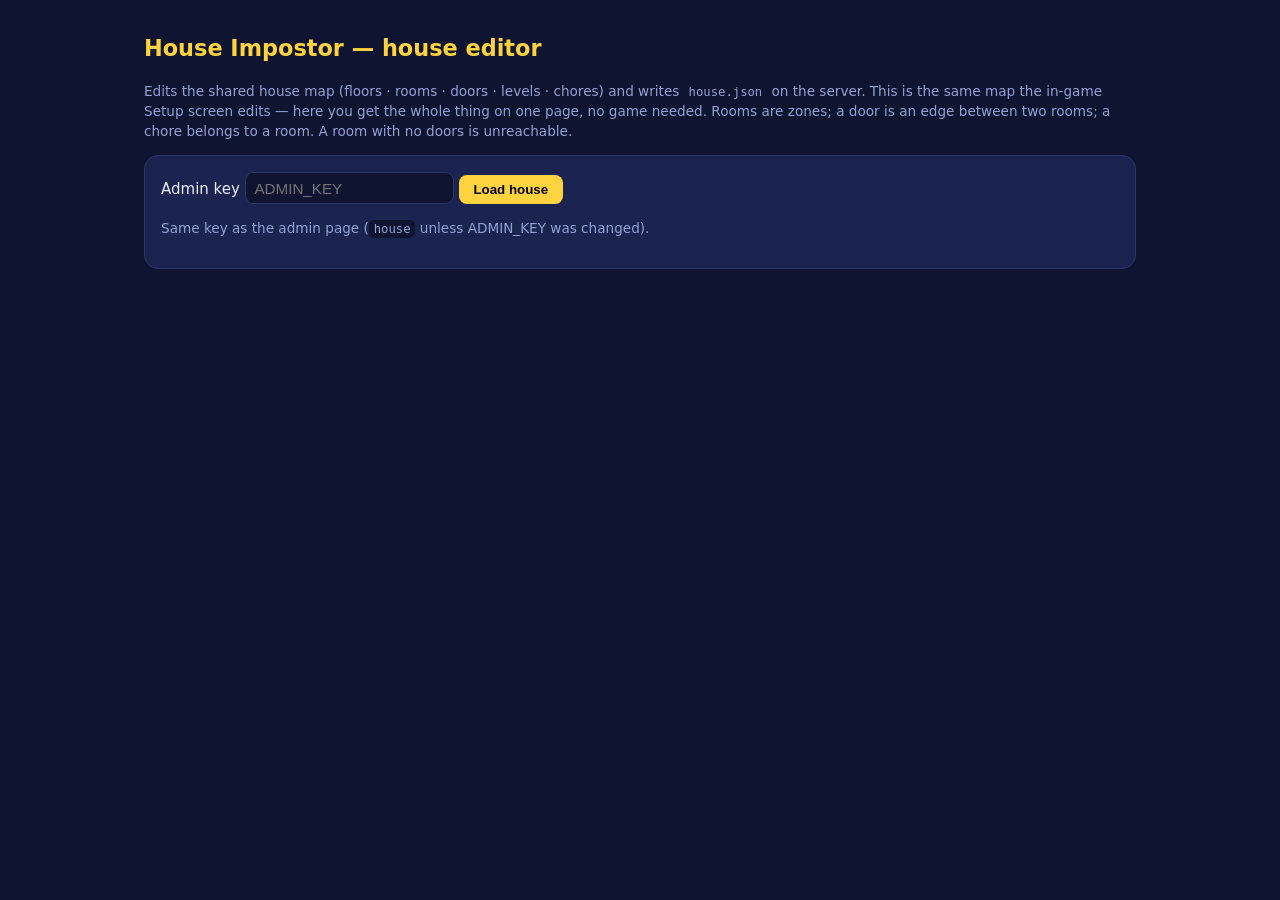
<file: admin-house.html>
<!doctype html>
<html lang="en">
<head>
<meta charset="utf-8">
<meta name="viewport" content="width=device-width, initial-scale=1">
<title>House Impostor — house editor</title>
<style>
body{max-width:62rem;margin:2rem auto;padding:0 1rem;background:#0f1530;color:#e8ecff;font:15px/1.5 system-ui,sans-serif}
h1{color:#ffd23f;font-size:1.4rem}
h2{color:#ffd23f;font-size:1rem;margin:1.4rem 0 .4rem;text-transform:uppercase;letter-spacing:.06em}
.card{background:#1b2450;border:1px solid #2b3568;border-radius:14px;padding:1rem;margin:.8rem 0}
a{color:#5ab0ff}
code{background:#0f1530;padding:.15em .4em;border-radius:5px;font-size:.9em}
input,select{background:#0f1530;color:#e8ecff;border:1px solid #2b3568;border-radius:8px;padding:.4rem .55rem;font-size:.95rem;max-width:100%}
button{background:#ffd23f;border:0;border-radius:8px;padding:.45rem .9rem;font-weight:700;cursor:pointer}
button.ghost{background:#2b3568;color:#e8ecff;font-weight:600}
button.danger{background:#3b1f2b;color:#ff8a9b}
.row{display:flex;gap:.4rem;align-items:center;margin:.3rem 0;flex-wrap:wrap}
.row input[data-rid]{width:9rem}
.row input[data-rname]{width:15rem}
.row input[data-task]{flex:1;min-width:14rem}
.sub{color:#93a0d5;font-size:.85rem}
.bad{color:#ff8a9b}
.warn{background:#3b1f2b;border-color:#5b2f3b}
.bar{position:sticky;top:0;background:#0f1530;padding:.6rem 0;z-index:5;display:flex;gap:.6rem;align-items:center;flex-wrap:wrap;border-bottom:1px solid #2b3568}
#msg{font-size:.9rem}
textarea{width:100%;min-height:9rem;background:#0f1530;color:#e8ecff;border:1px solid #2b3568;border-radius:8px;padding:.5rem;font:12px/1.4 ui-monospace,monospace}
</style>
</head>
<body>
<h1>House Impostor — house editor</h1>
<p class="sub">Edits the shared house map (floors · rooms · doors · levels · chores) and writes <code>house.json</code> on the server. This is the same map the in-game Setup screen edits — here you get the whole thing on one page, no game needed. Rooms are zones; a door is an edge between two rooms; a chore belongs to a room. A room with no doors is unreachable.</p>

<div class="card" id="keycard">
  <label>Admin key <input id="key" type="password" placeholder="ADMIN_KEY"> <button id="go">Load house</button></label>
  <p class="sub">Same key as the admin page (<code>house</code> unless ADMIN_KEY was changed).</p>
</div>

<div id="editor" hidden>
  <div class="bar">
    <button id="save">Save to server</button>
    <button id="reload" class="ghost">Reload from server</button>
    <button id="showjson" class="ghost">JSON…</button>
    <span id="msg" class="sub"></span>
  </div>

  <div class="card">
    <h2 style="margin-top:0">Floors</h2>
    <div id="floors"></div>
    <button id="addfloor" class="ghost">+ floor</button>
    <p class="sub">Floors are the levels of the house. Rooms sit on a floor; levels pick which floors are in play.</p>
  </div>

  <div class="card">
    <h2 style="margin-top:0">Rooms</h2>
    <div id="rooms"></div>
    <button id="addroom" class="ghost">+ room</button>
    <p class="sub">The <b>id</b> is what the ESP32 advertises (<code>HB-&lt;id&gt;</code>) — change it and you must reflash that board. The name is what players see.</p>
  </div>

  <div class="card">
    <h2 style="margin-top:0">Doors</h2>
    <div id="doors"></div>
    <div class="row"><select id="da"></select> <span class="sub">↔</span> <select id="db"></select> <button id="adddoor" class="ghost">+ door</button></div>
    <p class="sub">You can only walk through a door. Hallways are just rooms with doors to everything (the landings).</p>
  </div>

  <div class="card">
    <h2 style="margin-top:0">Levels</h2>
    <div id="levels"></div>
    <button id="addlevel" class="ghost">+ level</button>
    <p class="sub">A level is a set of floors the host can pick at Start. Each player gets 4 chores drawn from the rooms on the chosen level.</p>
  </div>

  <div class="card">
    <h2 style="margin-top:0">Chores</h2>
    <div id="tasks"></div>
    <button id="addtask" class="ghost">+ chore</button>
  </div>

  <div class="card" id="jsoncard" hidden>
    <h2 style="margin-top:0">Raw JSON</h2>
    <textarea id="json"></textarea>
    <div class="row"><button id="applyjson">Apply JSON to editor</button> <button id="dljson" class="ghost">Download</button></div>
  </div>
</div>

<script>
const $ = (s) => document.querySelector(s);
const esc = (s) => String(s ?? '').replace(/[&<>"]/g, (c) => ({ '&': '&amp;', '<': '&lt;', '>': '&gt;', '"': '&quot;' }[c]));
const slug = (s) => ((s || '').toLowerCase().replace(/[^a-z0-9]+/g, '') || 'room').slice(0, 16);
const uniq = (base, taken) => { const b = slug(base); let id = b, i = 2; while (taken.includes(id)) id = b + i++; return id; };
let H = null;

const key = () => $('#key').value.trim();
const msg = (t, cls) => { $('#msg').className = 'sub ' + (cls || ''); $('#msg').textContent = t; };

const playFloors = () => (H.floors || []).filter((f) => f.id !== 'out');
const playRooms = () => (H.rooms || []).filter((r) => !r.lobby);
const roomName = (id) => ((H.rooms || []).find((r) => r.id === id) || {}).name || id;
const doorCount = (id) => (H.edges || []).filter(([a, b]) => a === id || b === id).length;

function load() {
  fetch('/api/house').then((r) => r.json()).then((h) => {
    H = h;
    H.floors = H.floors || []; H.rooms = H.rooms || []; H.edges = H.edges || [];
    H.levels = H.levels || []; H.tasks = H.tasks || [];
    $('#keycard').hidden = true; $('#editor').hidden = false;
    drawAll();
    msg('loaded · ' + playRooms().length + ' rooms, ' + H.tasks.length + ' chores');
  }).catch((e) => msg('load failed: ' + e.message, 'bad'));
}

function drawAll() { drawFloors(); drawRooms(); drawDoors(); drawLevels(); drawTasks(); }

function drawFloors() {
  $('#floors').innerHTML = playFloors().map((f) => `
    <div class="row"><input data-fname="${f.id}" value="${esc(f.name)}"><span class="sub">${esc(f.id)}</span>
    <button data-fdel="${f.id}" class="ghost danger">✕</button></div>`).join('') || '<p class="sub">no floors</p>';
  $('#floors').querySelectorAll('[data-fname]').forEach((i) => i.addEventListener('change', () => {
    const f = H.floors.find((x) => x.id === i.dataset.fname); if (f) f.name = i.value.trim() || f.name;
  }));
  $('#floors').querySelectorAll('[data-fdel]').forEach((b) => b.addEventListener('click', () => {
    const id = b.dataset.fdel;
    if (H.rooms.some((r) => r.floor === id)) { msg('move or delete its rooms first', 'bad'); return; }
    H.floors.splice(H.floors.findIndex((x) => x.id === id), 1);
    for (const l of H.levels) l.floors = (l.floors || []).filter((x) => x !== id);
    drawAll();
  }));
}

function drawRooms() {
  const fl = playFloors();
  $('#rooms').innerHTML = playRooms().map((r) => {
    const n = doorCount(r.id);
    return `<div class="row${n ? '' : ' warn'}">
      <input data-rid="${r.id}" value="${esc(r.id)}" maxlength="16" spellcheck="false" title="room id = beacon name HB-<id>">
      <input data-rname="${r.id}" value="${esc(r.name)}">
      <select data-rfloor="${r.id}">${fl.map((f) => `<option value="${f.id}" ${f.id === r.floor ? 'selected' : ''}>${esc(f.name)}</option>`).join('')}</select>
      <span class="sub">${n ? n + ' door(s)' : '<b class="bad">no doors — unreachable</b>'} · <code>HB-${esc(r.id)}</code></span>
      <button data-rdel="${r.id}" class="ghost danger">✕</button></div>`;
  }).join('') || '<p class="sub">no rooms</p>';
  $('#rooms').querySelectorAll('[data-rid]').forEach((i) => i.addEventListener('change', () => {
    const old = i.dataset.rid;
    const r = H.rooms.find((x) => x.id === old); if (!r) return drawAll();
    const nid = slug(i.value);
    if (!nid || nid === old) return drawAll();
    if (H.rooms.some((x) => x.id === nid)) { msg(`id "${nid}" is taken`, 'bad'); return drawAll(); }
    r.id = nid;
    for (const e of H.edges) { if (e[0] === old) e[0] = nid; if (e[1] === old) e[1] = nid; }
    for (const t of H.tasks) if (t.room === old) t.room = nid;
    drawAll();
    msg(`id ${old} → ${nid}. Reflash that ESP32 as HB-${nid}.`);
  }));
  $('#rooms').querySelectorAll('[data-rname]').forEach((i) => i.addEventListener('change', () => {
    const r = H.rooms.find((x) => x.id === i.dataset.rname); if (r) r.name = i.value.trim() || r.name;
  }));
  $('#rooms').querySelectorAll('[data-rfloor]').forEach((s) => s.addEventListener('change', () => {
    const r = H.rooms.find((x) => x.id === s.dataset.rfloor); if (r) r.floor = s.value;
  }));
  $('#rooms').querySelectorAll('[data-rdel]').forEach((b) => b.addEventListener('click', () => {
    const id = b.dataset.rdel; const r = H.rooms.find((x) => x.id === id);
    if (!r || !confirm(`Delete "${r.name}"? Its doors and chores go with it.`)) return;
    H.rooms.splice(H.rooms.indexOf(r), 1);
    H.edges = H.edges.filter(([a, c]) => a !== id && c !== id);
    H.tasks = H.tasks.filter((t) => t.room !== id);
    drawAll();
  }));
}

function drawDoors() {
  $('#doors').innerHTML = (H.edges || []).map((e, i) => `
    <div class="row"><span class="sub">${esc(roomName(e[0]))} ↔ ${esc(roomName(e[1]))}</span>
    <button data-edel="${i}" class="ghost danger">✕</button></div>`).join('') || '<p class="sub">no doors yet</p>';
  $('#doors').querySelectorAll('[data-edel]').forEach((b) => b.addEventListener('click', () => { H.edges.splice(+b.dataset.edel, 1); drawAll(); }));
  const opts = playRooms().map((r) => `<option value="${r.id}">${esc(r.name)}</option>`).join('');
  $('#da').innerHTML = opts; $('#db').innerHTML = opts;
}

function drawLevels() {
  const fl = playFloors();
  $('#levels').innerHTML = (H.levels || []).map((l, i) => `
    <div class="row"><input data-lname="${i}" value="${esc(l.name)}">
    <span class="sub">${fl.map((f) => `<label style="margin-right:.5rem"><input type="checkbox" data-lf="${i}:${f.id}" ${(l.floors || []).includes(f.id) ? 'checked' : ''}> ${esc(f.name)}</label>`).join('')}</span>
    <button data-ldel="${i}" class="ghost danger">✕</button></div>`).join('') || '<p class="sub">no levels</p>';
  $('#levels').querySelectorAll('[data-lname]').forEach((i) => i.addEventListener('change', () => { H.levels[+i.dataset.lname].name = i.value.trim() || H.levels[+i.dataset.lname].name; }));
  $('#levels').querySelectorAll('[data-lf]').forEach((c) => c.addEventListener('change', () => {
    const [i, fid] = c.dataset.lf.split(':'); const l = H.levels[+i];
    l.floors = l.floors || [];
    if (c.checked) { if (!l.floors.includes(fid)) l.floors.push(fid); }
    else l.floors = l.floors.filter((x) => x !== fid);
  }));
  $('#levels').querySelectorAll('[data-ldel]').forEach((b) => b.addEventListener('click', () => { H.levels.splice(+b.dataset.ldel, 1); drawLevels(); }));
}

function drawTasks() {
  const rooms = playRooms();
  $('#tasks').innerHTML = (H.tasks || []).map((t, i) => `
    <div class="row"><input data-task="${i}" value="${esc(t.name)}">
    <select data-troom="${i}">${rooms.map((r) => `<option value="${r.id}" ${r.id === t.room ? 'selected' : ''}>${esc(r.name)}</option>`).join('')}</select>
    <button data-tdel="${i}" class="ghost danger">✕</button></div>`).join('') || '<p class="sub">no chores</p>';
  $('#tasks').querySelectorAll('[data-task]').forEach((i) => i.addEventListener('change', () => { H.tasks[+i.dataset.task].name = i.value; }));
  $('#tasks').querySelectorAll('[data-troom]').forEach((s) => s.addEventListener('change', () => { H.tasks[+s.dataset.troom].room = s.value; }));
  $('#tasks').querySelectorAll('[data-tdel]').forEach((b) => b.addEventListener('click', () => { H.tasks.splice(+b.dataset.tdel, 1); drawTasks(); }));
}

/* ---- buttons ---- */
$('#go').addEventListener('click', () => { localStorage.setItem('hi-admin-key', key()); load(); });
$('#reload').addEventListener('click', () => { if (confirm('Discard unsaved changes and reload from the server?')) load(); });

$('#addfloor').addEventListener('click', () => {
  const name = (prompt('Floor name? (e.g. Attic)') || '').trim(); if (!name) return;
  const id = uniq(name, H.floors.map((f) => f.id));
  H.floors.push({ id, name });
  const big = H.levels.slice().sort((a, b) => (b.floors || []).length - (a.floors || []).length)[0];
  if (big) big.floors = (big.floors || []).concat(id);
  H.levels.push({ id: uniq(id + 'only', H.levels.map((l) => l.id)), name: name + ' only', floors: [id] });
  drawAll();
});
$('#addroom').addEventListener('click', () => {
  const fl = playFloors(); if (!fl.length) return msg('add a floor first', 'bad');
  const id = uniq('room', H.rooms.map((r) => r.id));
  H.rooms.push({ id, floor: fl[0].id, name: 'New room' }); drawAll();
});
$('#adddoor').addEventListener('click', () => {
  const a = $('#da').value, b = $('#db').value;
  if (!a || !b) return msg('pick two rooms', 'bad');
  if (a === b) return msg('a door to itself is a closet', 'bad');
  if (H.edges.some(([x, y]) => (x === a && y === b) || (x === b && y === a))) return msg('that door already exists', 'bad');
  H.edges.push([a, b]); drawAll();
});
$('#addlevel').addEventListener('click', () => {
  const name = (prompt('Level name? (e.g. Attic only)') || '').trim(); if (!name) return;
  H.levels.push({ id: uniq(name, H.levels.map((l) => l.id)), name, floors: playFloors().slice(0, 1).map((f) => f.id) });
  drawLevels();
});
$('#addtask').addEventListener('click', () => {
  const rooms = playRooms(); if (!rooms.length) return msg('add a room first', 'bad');
  H.tasks.push({ room: rooms[0].id, name: 'New chore' }); drawTasks();
});

$('#save').addEventListener('click', () => {
  if (!H.rooms.some((r) => !r.lobby)) return msg('house needs at least one non-lobby room', 'bad');
  if (H.rooms.some((r) => !r.lobby && !doorCount(r.id)) && !confirm('Some rooms have no doors — nobody can walk into them. Save anyway?')) return;
  msg('saving…');
  fetch('/api/house?key=' + encodeURIComponent(key()), {
    method: 'POST', headers: { 'content-type': 'application/json' }, body: JSON.stringify(H),
  }).then((r) => r.json().then((d) => ({ ok: r.ok, d }))).then(({ ok, d }) => {
    if (!ok) return msg('save failed: ' + (d.error || '?'), 'bad');
    msg(`saved · ${d.rooms} rooms, ${d.tasks} chores, ${d.edges} doors, ${d.levels} levels`);
  }).catch((e) => msg('save failed: ' + e.message, 'bad'));
});

$('#showjson').addEventListener('click', () => {
  $('#jsoncard').hidden = !$('#jsoncard').hidden;
  $('#json').value = JSON.stringify(H, null, 2);
});
$('#applyjson').addEventListener('click', () => {
  try { H = JSON.parse($('#json').value); drawAll(); msg('JSON applied to the editor — press Save to write it'); }
  catch (e) { msg('bad JSON: ' + e.message, 'bad'); }
});
$('#dljson').addEventListener('click', () => {
  const a = document.createElement('a');
  a.href = URL.createObjectURL(new Blob([JSON.stringify(H, null, 2)], { type: 'application/json' }));
  a.download = 'house.json'; a.click();
});

const saved = localStorage.getItem('hi-admin-key');
if (saved) { $('#key').value = saved; load(); }
</script>
</body>
</html>
</file>
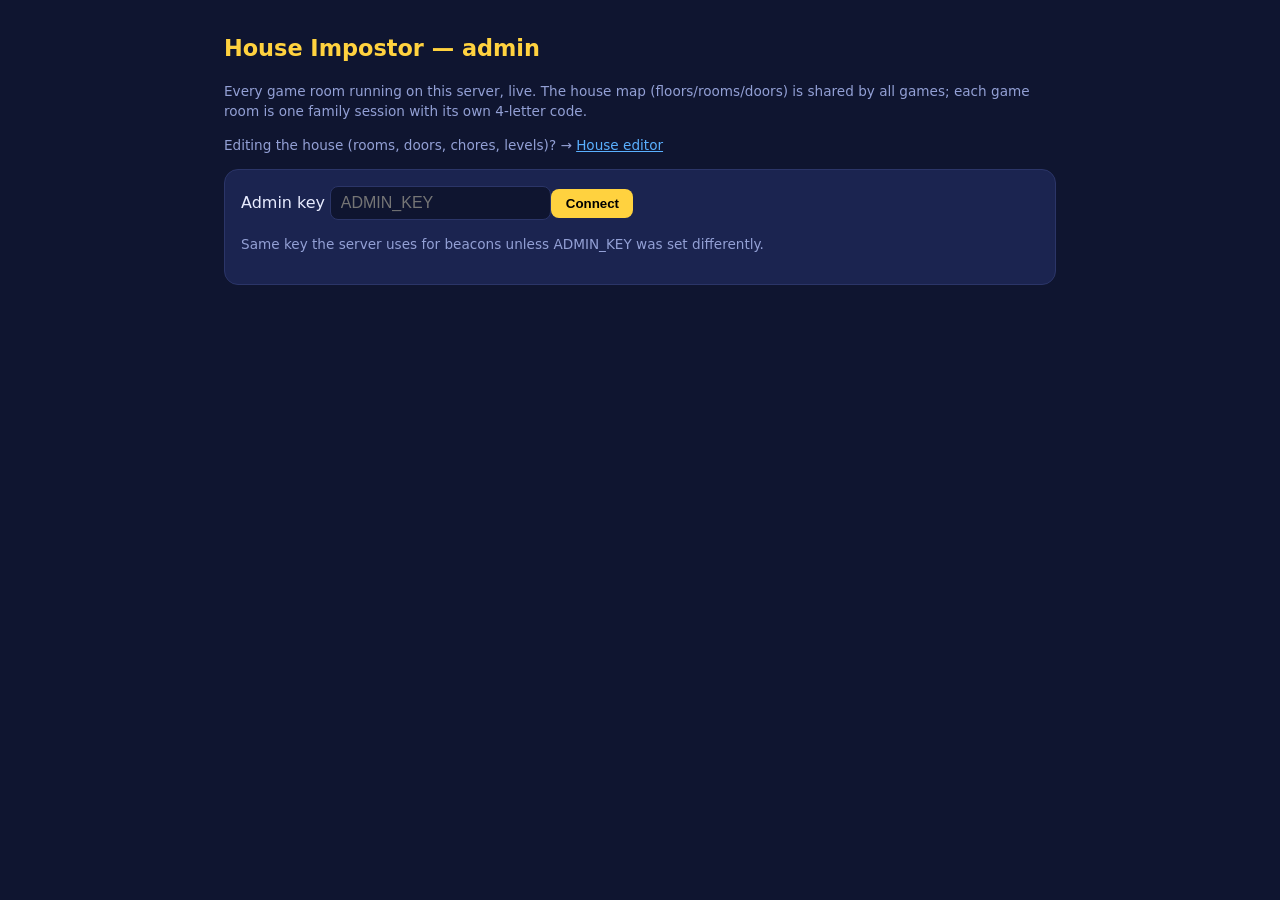
<file: admin.html>
<!doctype html>
<html lang="en">
<head>
<meta charset="utf-8">
<meta name="viewport" content="width=device-width, initial-scale=1">
<title>House Impostor — admin</title>
<style>
body{max-width:52rem;margin:2rem auto;padding:0 1rem;background:#0f1530;color:#e8ecff;font:16px/1.5 system-ui,sans-serif}
h1{color:#ffd23f;font-size:1.4rem}
.card{background:#1b2450;border:1px solid #2b3568;border-radius:14px;padding:1rem;margin:.8rem 0}
table{border-collapse:collapse;width:100%}
th,td{border-bottom:1px solid #2b3568;padding:.45rem .5rem;text-align:left;vertical-align:middle}
th{color:#93a0d5;font-size:.78rem;text-transform:uppercase;letter-spacing:.06em}
a{color:#5ab0ff}
code{background:#0f1530;padding:.15em .4em;border-radius:5px}
input{background:#0f1530;color:#e8ecff;border:1px solid #2b3568;border-radius:8px;padding:.45rem .6rem;font-size:1rem}
button{background:#ffd23f;border:0;border-radius:8px;padding:.45rem .9rem;font-weight:700;cursor:pointer}
.pill{display:inline-block;padding:.1rem .5rem;border-radius:99px;font-size:.78rem;background:#2b3568}
.pill.playing{background:#3b1f2b;color:#ff5d73}.pill.lobby{color:#4ade80}.pill.meeting{color:#ffd23f}
.sub{color:#93a0d5;font-size:.85rem}
</style>
</head>
<body>
<h1>House Impostor — admin</h1>
<p class="sub">Every game room running on this server, live. The house map (floors/rooms/doors) is shared by all games; each game room is one family session with its own 4-letter code.</p>
<p class="sub">Editing the house (rooms, doors, chores, levels)? → <a href="/admin-house.html">House editor</a></p>

<div class="card" id="keycard">
  <label>Admin key <input id="key" type="password" placeholder="ADMIN_KEY"><button id="go">Connect</button></label>
  <p class="sub">Same key the server uses for beacons unless ADMIN_KEY was set differently.</p>
</div>

<div class="card" id="list" hidden>
  <p class="sub" id="meta"></p>
  <table>
    <thead><tr><th>Code</th><th>State</th><th>Level</th><th>Players</th><th>Host</th><th>Since</th><th></th></tr></thead>
    <tbody id="rows"></tbody>
  </table>
</div>

<script>
const $ = (s) => document.querySelector(s);
const esc = (s) => String(s ?? '').replace(/[&<>"]/g, (c) => ({ '&': '&amp;', '<': '&lt;', '>': '&gt;', '"': '&quot;' }[c]));
let timer = null;

async function refresh() {
  const key = $('#key').value.trim();
  const r = await fetch('/api/rooms?key=' + encodeURIComponent(key));
  if (r.status === 401) { $('#list').hidden = true; $('#keycard').hidden = false; if (timer) { clearInterval(timer); timer = null; } return; }
  const d = await r.json();
  $('#keycard').hidden = true; $('#list').hidden = false;
  $('#meta').textContent = `${d.rooms.length} game room(s) · house map has ${d.houseRooms} playable rooms · ${d.beacons} beacon(s) reporting`;
  $('#rows').innerHTML = d.rooms.map((x) => `
    <tr>
      <td><code>${esc(x.code)}</code></td>
      <td><span class="pill ${esc(x.state)}">${esc(x.state)}</span></td>
      <td>${esc(x.level)}</td>
      <td>${x.players}${x.directors ? ' <span class="sub">+' + x.directors + ' dir</span>' : ''}</td>
      <td>${esc(x.host) || '<span class="sub">—</span>'}</td>
      <td>${x.startedAt ? new Date(x.startedAt).toLocaleTimeString() : '<span class="sub">not started</span>'}</td>
      <td><a href="/?room=${esc(x.code)}">join</a> · <a href="/?room=${esc(x.code)}&director=1">watch</a></td>
    </tr>`).join('') || '<tr><td colspan="7" class="sub">no games right now — open the site and press "New house".</td></tr>';
}

$('#go').addEventListener('click', () => {
  localStorage.setItem('hi-admin-key', $('#key').value.trim());
  refresh().then(() => { if (!$('#list').hidden && !timer) timer = setInterval(refresh, 5000); });
});
const saved = localStorage.getItem('hi-admin-key');
if (saved) { $('#key').value = saved; refresh().then(() => { if (!$('#list').hidden && !timer) timer = setInterval(refresh, 5000); }); }
</script>
</body>
</html>
</file>
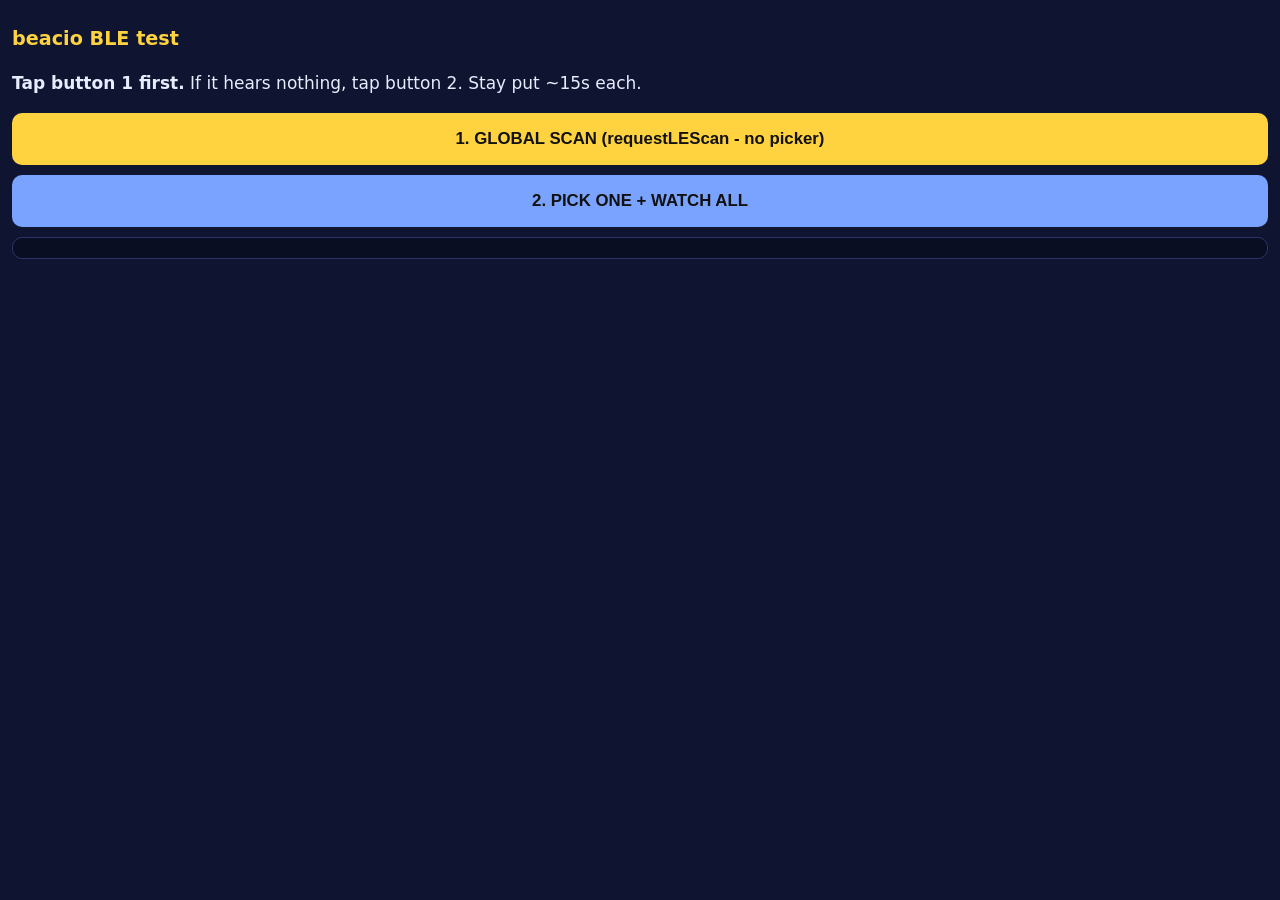
<file: blebacio.html>
<!doctype html>
<html lang="en">
<head>
<meta charset="utf-8">
<meta name="viewport" content="width=device-width, initial-scale=1">
<title>beacio BLE test</title>
<style>
body{margin:0;padding:12px;background:#0f1530;color:#e8ecff;font:17px/1.5 system-ui,sans-serif}
h1{font-size:1.2rem;color:#ffd23f}
button{display:block;width:100%;margin:10px 0;padding:16px;font-size:1.05rem;font-weight:700;border:0;border-radius:10px;background:#ffd23f;color:#111}
button.alt{background:#7aa2ff}
#log{white-space:pre-wrap;background:#0a0e22;border:1px solid #2b3568;border-radius:10px;padding:10px;font:13px/1.45 ui-monospace,monospace;max-height:58vh;overflow:auto}
.ok{color:#4ade80}.bad{color:#ff8a9b}.dim{color:#93a0d5}
</style>
</head>
<body>
<h1>beacio BLE test</h1>
<p><b>Tap button 1 first.</b> If it hears nothing, tap button 2. Stay put ~15s each.</p>
<button id="b1">1. GLOBAL SCAN (requestLEScan - no picker)</button>
<button id="b2" class="alt">2. PICK ONE + WATCH ALL</button>
<div id="log"></div>
<script>
const $=(s)=>document.querySelector(s);
const lines=[];
function log(t,c){const d=document.createElement('div');if(c)d.className=c;d.textContent=t;$('#log').appendChild(d);lines.push(t);}
function rep(o){try{fetch('/api/diag',{method:'POST',headers:{'content-type':'application/json'},body:JSON.stringify(o)});}catch(e){}}
const bth=navigator.bluetooth;
const sleep=(ms)=>new Promise(r=>setTimeout(r,ms));
let heard={}, t0=0;
function onAd(tag){return (e)=>{const n=(e.device&&(e.device.name||e.device.localName))||e.name||'?';
  if(!heard[n])heard[n]=e.rssi;
  log('ADV '+n+' rssi='+e.rssi+' via '+tag+'  (+'+(Date.now()-t0)+'ms)','ok');};}
window._k=[];

$('#b1').onclick=async()=>{
  t0=Date.now(); heard={};
  log('=== B1: GLOBAL SCAN via requestLEScan (no picker) ===');
  try{
    const caps = bth.getCapabilities ? await bth.getCapabilities() : null;
    log('getCapabilities: '+JSON.stringify(caps),'dim');
    log('has requestLEScan: '+!!bth.requestLEScan+'   has backgroundSync: '+!!bth.backgroundSync,'dim');
  }catch(e){}
  try{
    bth.addEventListener('advertisementreceived', onAd('lescan'));
    const scan = await bth.requestLEScan({ acceptAllAdvertisements: true });
    log('requestLEScan STARTED - no picker. 15s...','ok');
    await sleep(15000);
    try{ scan.stop(); }catch(e){}
    const n=Object.keys(heard).length;
    log('B1 result: '+n+' heard', n?'ok':'bad');
    rep({ev:'b1',n,heard});
  }catch(e){
    log('B1 requestLEScan threw: '+e+' name='+(e&&e.name),'bad');
    rep({ev:'b1err',name:e&&e.name,msg:''+e});
  }
};

$('#b2').onclick=async()=>{
  t0=Date.now(); heard={};
  log('=== B2: pick ONE (with this tap) then watch ALL granted ===');
  let picked=null;
  try{
    picked = await bth.requestDevice({ filters:[{namePrefix:'HB-'}] });
    log('picked: '+(picked.name||'?'),'ok');
    window._k.push(picked);
    picked.addEventListener('advertisementreceived', onAd('picked'));
    try{ await picked.watchAdvertisements(); log('watchAdvertisements on picked OK','ok'); }catch(e){ log('picked watch threw '+e,'bad'); }
  }catch(e){ log('B2 requestDevice threw '+e+' name='+(e&&e.name),'bad'); rep({ev:'b2err',name:e&&e.name}); }

  // now try the no-picker path for the rest
  let g=[]; try{ g=await bth.getDevices(); }catch(e){}
  const gh=g.filter(d=>(d.name||'').startsWith('HB-'));
  log('getDevices now: '+g.length+' total, '+gh.length+' HB-','dim');
  let w=0;
  for(const d of gh){
    if(d===picked)continue;
    if(typeof d.watchAdvertisements!=='function'){ log('  '+(d.name||'?')+' has NO watchAdvertisements','dim'); continue; }
    window._k.push(d); d.addEventListener('advertisementreceived', onAd('granted'));
    try{ await d.watchAdvertisements(); w++; }catch(e){}
  }
  log('also watching '+w+' other granted handle(s)');
  log('--- listening 15s: walk near your other beacons ---','dim');
  await sleep(15000);
  const n=Object.keys(heard);
  log('--- B2 TOTAL distinct: '+n.length+'  '+n.join(', ')+' ---', n.length?'ok':'bad');
  rep({ev:'b2done',distinct:n.length,heard,granted:gh.map(d=>d.name),lines:lines.slice(-40)});
};
</script>
</body>
</html>
</file>
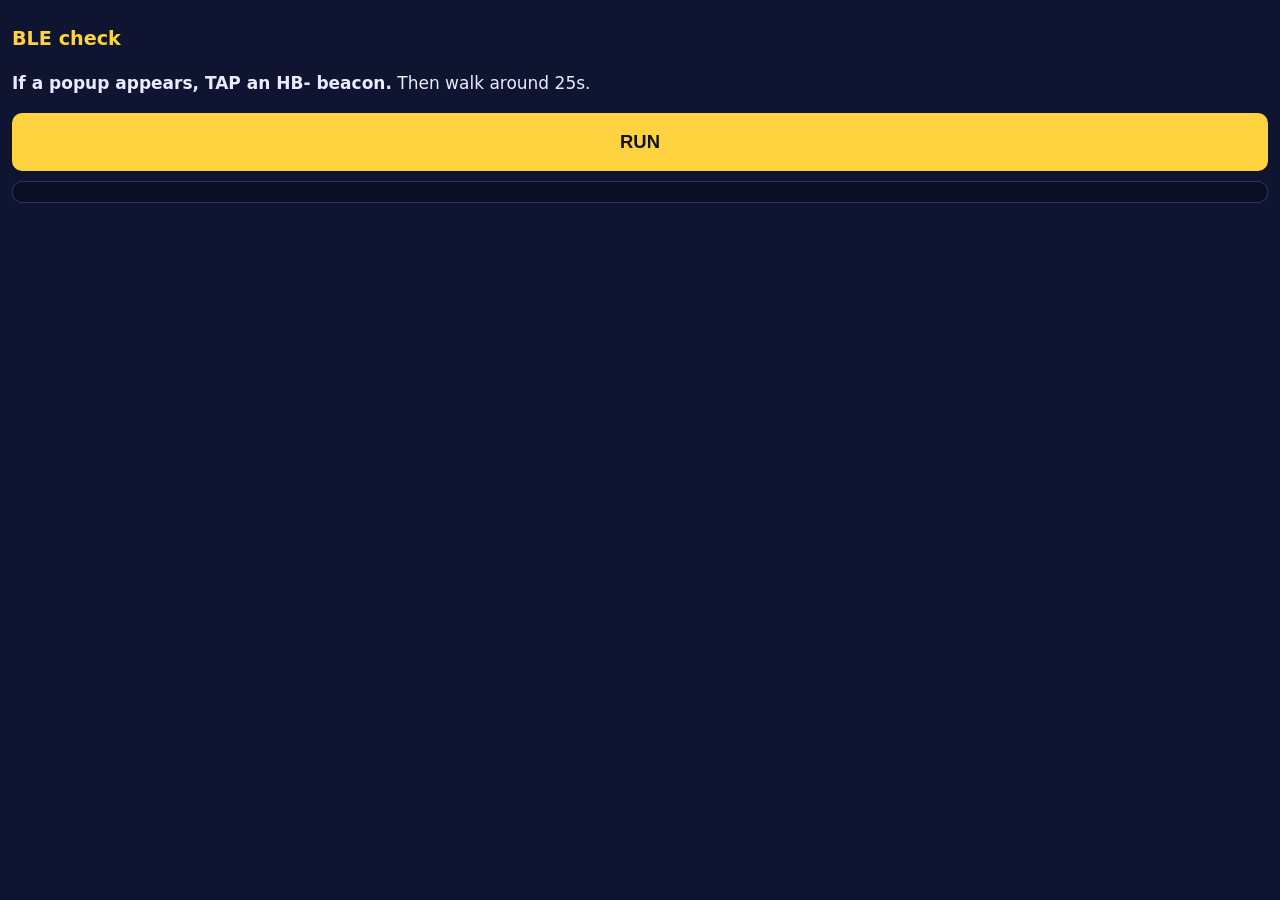
<file: blecheck.html>
<!doctype html>
<html lang="en">
<head>
<meta charset="utf-8">
<meta name="viewport" content="width=device-width, initial-scale=1">
<title>BLE check</title>
<style>
body{margin:0;padding:12px;background:#0f1530;color:#e8ecff;font:17px/1.5 system-ui,sans-serif}
h1{font-size:1.2rem;color:#ffd23f}
button{display:block;width:100%;margin:10px 0;padding:18px;font-size:1.15rem;font-weight:700;border:0;border-radius:10px;background:#ffd23f;color:#111}
#log{white-space:pre-wrap;background:#0a0e22;border:1px solid #2b3568;border-radius:10px;padding:10px;font:14px/1.5 ui-monospace,monospace;max-height:60vh;overflow:auto}
.ok{color:#4ade80}.bad{color:#ff8a9b}
</style>
</head>
<body>
<h1>BLE check</h1>
<p><b>If a popup appears, TAP an HB- beacon.</b> Then walk around 25s.</p>
<button id="run">RUN</button>
<div id="log"></div>
<script>
const $=(s)=>document.querySelector(s);
const lines=[];
function log(t,c){const d=document.createElement('div');if(c)d.className=c;d.textContent=t;$('#log').appendChild(d);lines.push(t);}
function rep(o){try{fetch('/api/diag',{method:'POST',headers:{'content-type':'application/json'},body:JSON.stringify(o)});}catch(e){}}
const bth=navigator.bluetooth;
const heard={};
const sleep=(ms)=>new Promise(r=>setTimeout(r,ms));
function onAd(tag){return (e)=>{const n=(e.device&&(e.device.name||e.device.localName))||e.name||'?';heard[n]=e.rssi;log('ADV '+n+' rssi='+e.rssi+' via '+tag,'ok');};}

$('#run').onclick=async()=>{
  let props=[]; try{props=Object.getOwnPropertyNames(Object.getPrototypeOf(bth)).sort();}catch(e){}
  log('navigator.bluetooth methods: '+props.join(', '));
  log('global watchAdvertisements: '+!!bth.watchAdvertisements, bth.watchAdvertisements?'ok':'bad');
  rep({ev:'c3start',props,hasGlobal:!!bth.watchAdvertisements});

  // 1) no-picker attempt: already-granted handles
  let g=[]; try{g=await bth.getDevices();}catch(e){}
  const gh=g.filter(d=>(d.name||'').startsWith('HB-'));
  log('getDevices: '+g.length+' total, '+gh.length+' HB-');
  window._k=window._k||[];
  for(const d of gh){window._k.push(d);d.addEventListener('advertisementreceived',onAd('granted'));try{await d.watchAdvertisements();}catch(e){}}
  if(gh.length){ log('listening via granted handles (no picker) 12s...'); await sleep(12000); log('heard so far: '+Object.keys(heard).length); }

  // 2) picker attempt
  if(!Object.keys(heard).length){
    log('--- opening picker now: TAP an HB- beacon ---');
    try{
      const d=await bth.requestDevice({filters:[{namePrefix:'HB-'}]});
      window._k.push(d); d.addEventListener('advertisementreceived',onAd('picked')); await d.watchAdvertisements();
      log('picked '+(d.name||'?')+' - walk around 12s','ok');
      await sleep(12000);
    }catch(e){ log('picker threw: '+e+'  name='+(e&&e.name),'bad'); }
  }
  const n=Object.keys(heard);
  log('--- TOTAL distinct: '+n.length+'  '+n.join(', ')+' ---', n.length?'ok':'bad');
  rep({ev:'c3done',distinct:n.length,heard,lines:lines.slice(-40)});
};
</script>
</body>
</html>
</file>
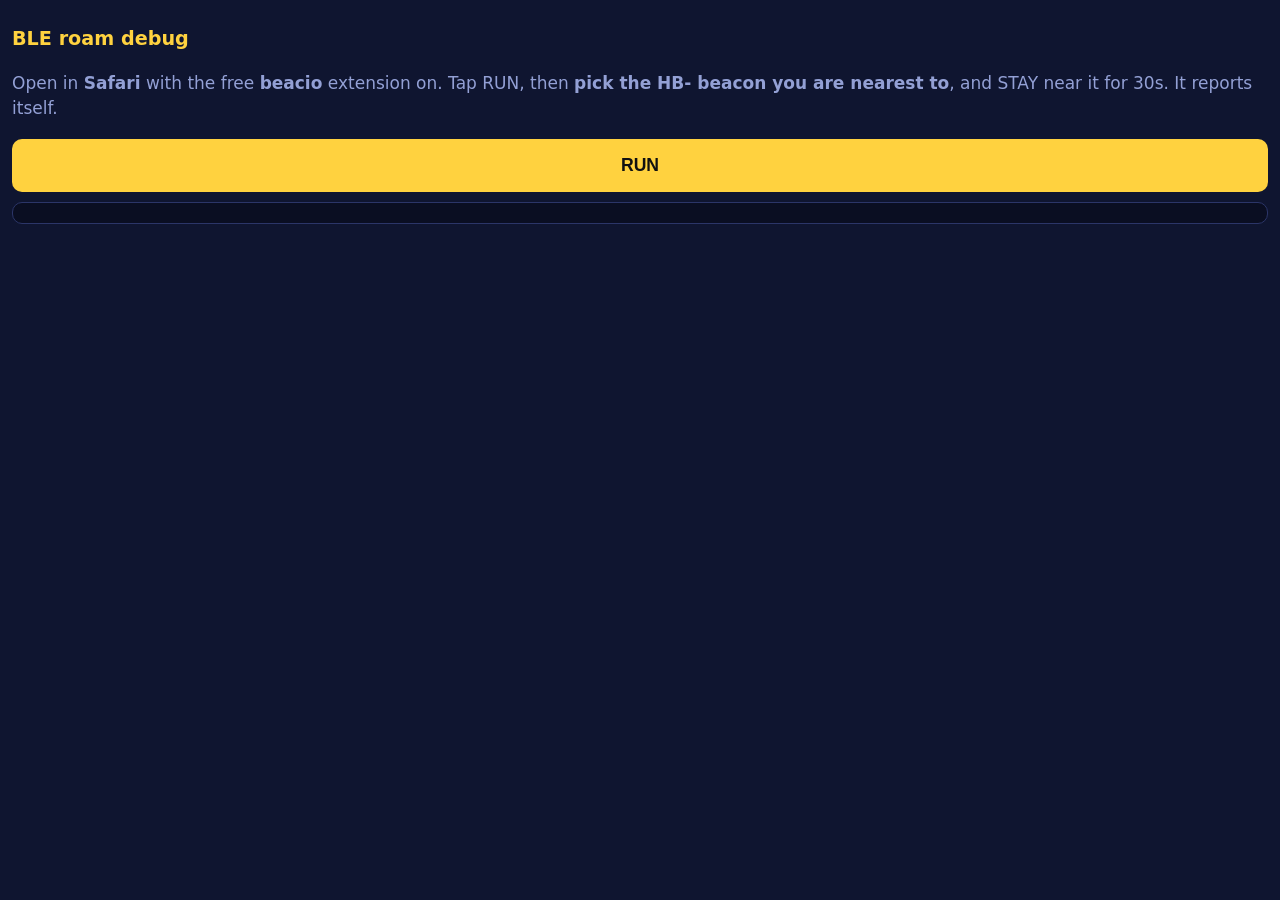
<file: bledbg.html>
<!doctype html>
<html lang="en">
<head>
<meta charset="utf-8">
<meta name="viewport" content="width=device-width, initial-scale=1">
<title>BLE roam debug</title>
<style>
body{margin:0;padding:12px;background:#0f1530;color:#e8ecff;font:17px/1.5 system-ui,sans-serif}
h1{font-size:1.2rem;color:#ffd23f}
button{display:block;width:100%;margin:10px 0;padding:16px;font-size:1.1rem;font-weight:700;border:0;border-radius:10px;background:#ffd23f;color:#111}
#log{white-space:pre-wrap;background:#0a0e22;border:1px solid #2b3568;border-radius:10px;padding:10px;font:13px/1.45 ui-monospace,monospace;max-height:60vh;overflow:auto}
.ok{color:#4ade80}.bad{color:#ff8a9b}.dim{color:#93a0d5}
</style>
</head>
<body>
<h1>BLE roam debug</h1>
<p class="dim">Open in <b>Safari</b> with the free <b>beacio</b> extension on. Tap RUN, then <b>pick the HB- beacon you are nearest to</b>, and STAY near it for 30s. It reports itself.</p>
<button id="run">RUN</button>
<div id="log"></div>
<script>
const $=(s)=>document.querySelector(s);
const lines=[];
function log(t,c){const d=document.createElement('div');if(c)d.className=c;d.textContent=t;$('#log').appendChild(d);lines.push(t);}
function rep(o){try{fetch('/api/diag',{method:'POST',headers:{'content-type':'application/json'},body:JSON.stringify(o)});}catch(e){}}
const bth=navigator.bluetooth;
window._keep=[];
const heard={};   // name -> {rssi, via}
function onAd(via){return (e)=>{const n=(e.device&&(e.device.name||e.device.localName))||'?';
  if(!heard[n])heard[n]={rssi:e.rssi,via:via};
  if(e.rssi>heard[n].rssi)heard[n].rssi=e.rssi;
  log('ADV '+n+' rssi='+e.rssi+'  via='+via, via==='picked'?'ok':'');};}

$('#run').onclick=async()=>{
  log('=== RUN: which beacons can a watch actually hear? ===');
  let granted=[]; try{granted=await bth.getDevices();}catch(e){}
  const gNames=granted.map(d=>d.name||'?');
  log('already-granted devices: '+gNames.join(', '),'dim');
  rep({ev:'rStart',granted:gNames});

  // 1) pick the nearest beacon (this is the handle that HAS worked before)
  let picked=null;
  try{ picked=await bth.requestDevice({filters:[{namePrefix:'HB-'}]}); }
  catch(e){ log('picker threw '+e,'bad'); rep({ev:'rPick',err:''+e}); return; }
  window._keep.push(picked);
  log('PICKED: '+(picked.name||'?')+'  (stay near this one)','ok');
  picked.addEventListener('advertisementreceived',onAd('picked'));
  try{ await picked.watchAdvertisements(); }catch(e){ log('picked watch threw '+e,'bad'); }

  // 2) ALSO watch every already-granted handle, tagged separately
  let gWatched=0;
  for(const d of granted){
    if(!(d.name||'').startsWith('HB-'))continue;
    window._keep.push(d);
    d.addEventListener('advertisementreceived',onAd('granted:'+d.name));
    try{ await d.watchAdvertisements(); gWatched++; }catch(e){}
  }
  log('also watching '+gWatched+' granted handle(s)');
  log('--- listening 30s: walk near your other beacon(s) ---');

  await new Promise(r=>setTimeout(r,30000));
  const names=Object.keys(heard);
  log('--- heard '+names.length+' distinct: '+names.join(', ')+' ---', names.length?'ok':'bad');
  rep({ev:'rDone',picked:picked.name,gWatched,distinct:names.length,heard,lines:lines.slice(-60)});
};
</script>
</body>
</html>
</file>
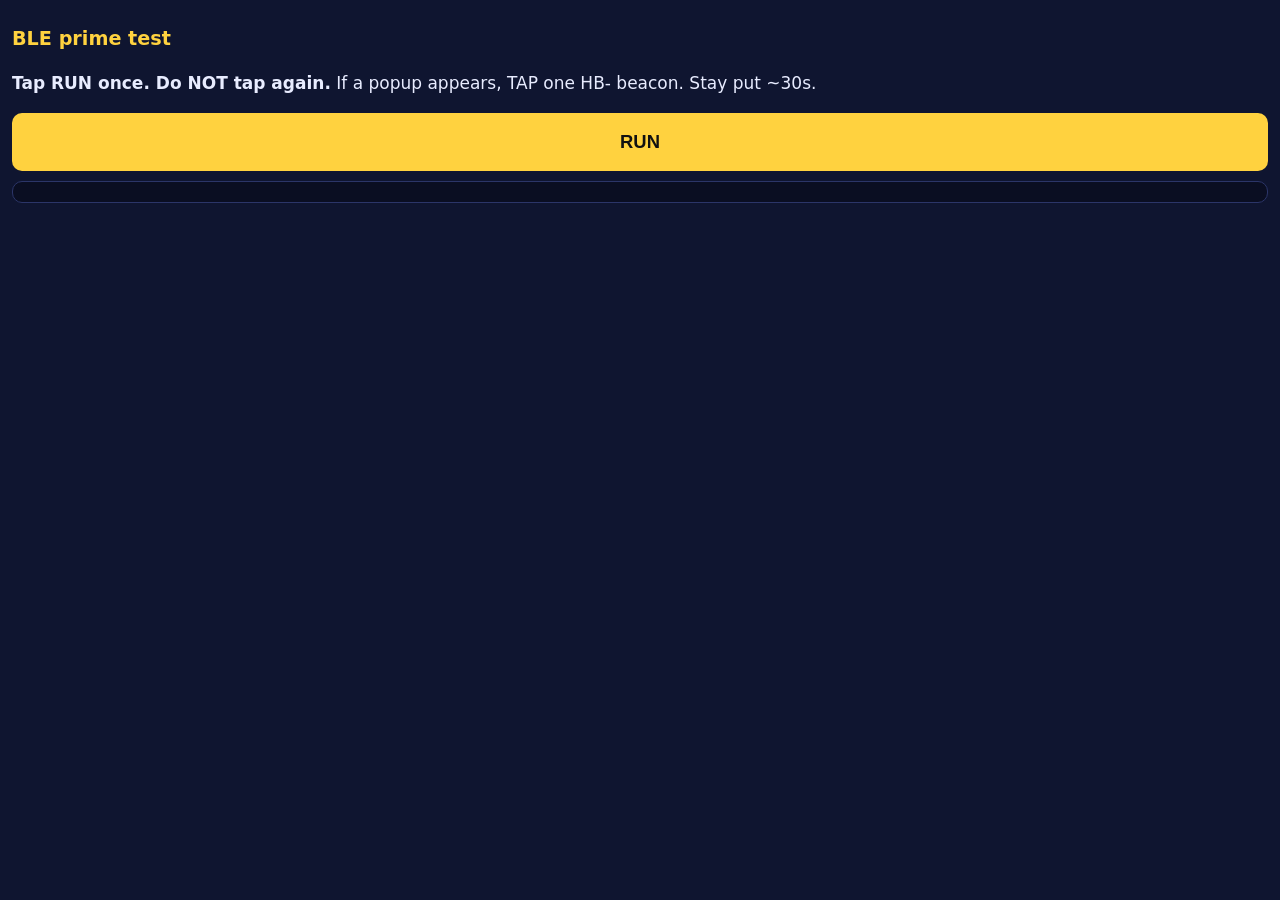
<file: bleprime.html>
<!doctype html>
<html lang="en">
<head>
<meta charset="utf-8">
<meta name="viewport" content="width=device-width, initial-scale=1">
<title>BLE prime test</title>
<style>
body{margin:0;padding:12px;background:#0f1530;color:#e8ecff;font:17px/1.5 system-ui,sans-serif}
h1{font-size:1.2rem;color:#ffd23f}
button{display:block;width:100%;margin:10px 0;padding:18px;font-size:1.15rem;font-weight:700;border:0;border-radius:10px;background:#ffd23f;color:#111}
#log{white-space:pre-wrap;background:#0a0e22;border:1px solid #2b3568;border-radius:10px;padding:10px;font:14px/1.5 ui-monospace,monospace;max-height:62vh;overflow:auto}
.ok{color:#4ade80}.bad{color:#ff8a9b}.dim{color:#93a0d5}
</style>
</head>
<body>
<h1>BLE prime test</h1>
<p><b>Tap RUN once. Do NOT tap again.</b> If a popup appears, TAP one HB- beacon. Stay put ~30s.</p>
<button id="run">RUN</button>
<div id="log"></div>
<script>
const $=(s)=>document.querySelector(s);
const lines=[];
function log(t,c){const d=document.createElement('div');if(c)d.className=c;d.textContent=t;$('#log').appendChild(d);lines.push(t);}
function rep(o){try{fetch('/api/diag',{method:'POST',headers:{'content-type':'application/json'},body:JSON.stringify(o)});}catch(e){}}
const bth=navigator.bluetooth;
const sleep=(ms)=>new Promise(r=>setTimeout(r,ms));
let heard={}, firstAt=0, t0=0;
function onAd(tag){return (e)=>{const n=(e.device&&(e.device.name||e.device.localName))||e.name||'?';
  if(!heard[n])heard[n]=e.rssi;
  if(!firstAt)firstAt=Date.now()-t0;
  log('ADV '+n+' rssi='+e.rssi+' via '+tag+'  (+'+(Date.now()-t0)+'ms)', tag==='granted'?'ok':'');};}
window._k=[];

async function watchAll(tag){
  const g=(await bth.getDevices()).filter(d=>(d.name||'').startsWith('HB-'));
  let w=0;
  for(const d of g){ window._k.push(d); d.addEventListener('advertisementreceived',onAd(tag)); try{await d.watchAdvertisements();w++;}catch(e){} }
  return w;
}

$('#run').onclick=async()=>{
  t0=Date.now(); heard={}; firstAt=0;
  log('=== PRIME TEST: can we start a scan with NO tap? ===');
  const props=Object.getOwnPropertyNames(Object.getPrototypeOf(bth)).sort();
  log('methods: '+props.join(', '),'dim');
  rep({ev:'pStart',props});

  // T1: granted-only, no requestDevice. Is a prime already active?
  let g=[]; try{g=await bth.getDevices();}catch(e){}
  log('granted: '+g.length+' ('+g.filter(d=>(d.name||'').startsWith('HB-')).length+' HB-)','dim');
  let w1=0; try{w1=await watchAll('granted');}catch(e){}
  log('T1: watching '+w1+' granted, NO requestDevice, 8s...');
  await sleep(8000);
  const n1=Object.keys(heard).length;
  log('T1 result: '+n1+' heard'+(n1?'  first@'+firstAt+'ms':''), n1?'ok':'bad');
  rep({ev:'pT1',w1,n1,firstAt});

  // T2: re-call watchAdvertisements (abort+restart), still no requestDevice
  if(!n1){
    log('T2: re-calling watchAdvertisements on all granted (no picker), 8s...');
    for(const d of window._k){ try{ await d.watchAdvertisements(); }catch(e){} }
    await sleep(8000);
    const n2=Object.keys(heard).length;
    log('T2 result: '+n2+' heard', n2?'ok':'bad');
    rep({ev:'pT2',n2});
  }

  // T3: requestDevice with NO fresh gesture (8-16s after the tap)
  if(!Object.keys(heard).length){
    log('T3: requestDevice now - NO fresh tap. If a popup shows, TAP an HB- beacon.','dim');
    try{
      const d=await bth.requestDevice({filters:[{namePrefix:'HB-'}]});
      window._k.push(d); d.addEventListener('advertisementreceived',onAd('picked'));
      try{await d.watchAdvertisements();}catch(e){}
      log('T3: picker resolved WITHOUT new gesture -> '+(d.name||'?'),'ok');
    }catch(e){ log('T3: requestDevice threw '+e+' name='+(e&&e.name),'bad'); rep({ev:'pT3err',name:e&&e.name,msg:''+e}); }
    await sleep(10000);
    const n3=Object.keys(heard).length;
    log('T3 result: '+n3+' heard', n3?'ok':'bad');
    rep({ev:'pT3',n3});
  }

  const n=Object.keys(heard);
  log('--- TOTAL distinct: '+n.length+'  '+n.join(', ')+' ---', n.length?'ok':'bad');
  rep({ev:'pDone',distinct:n.length,heard,lines:lines.slice(-40)});
};
</script>
</body>
</html>
</file>
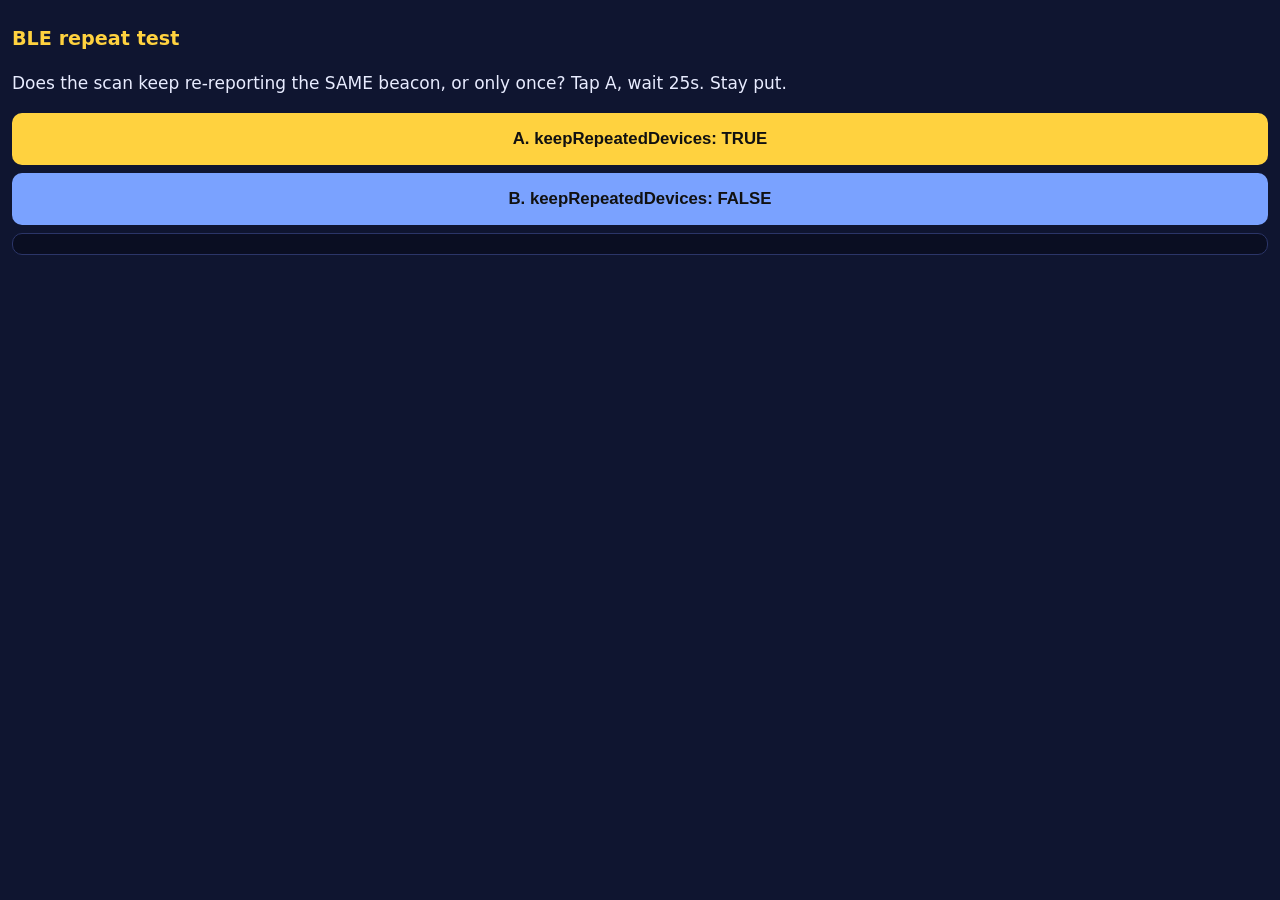
<file: blerep.html>
<!doctype html>
<html lang="en">
<head>
<meta charset="utf-8">
<meta name="viewport" content="width=device-width, initial-scale=1">
<title>BLE repeat test</title>
<style>
body{margin:0;padding:12px;background:#0f1530;color:#e8ecff;font:17px/1.5 system-ui,sans-serif}
h1{font-size:1.2rem;color:#ffd23f}
button{display:block;width:100%;margin:8px 0;padding:16px;font-size:1.05rem;font-weight:700;border:0;border-radius:10px;background:#ffd23f;color:#111}
button.alt{background:#7aa2ff}
#log{white-space:pre-wrap;background:#0a0e22;border:1px solid #2b3568;border-radius:10px;padding:10px;font:13px/1.45 ui-monospace,monospace;max-height:55vh;overflow:auto}
.ok{color:#4ade80}.bad{color:#ff8a9b}.dim{color:#93a0d5}
</style>
</head>
<body>
<h1>BLE repeat test</h1>
<p>Does the scan keep re-reporting the SAME beacon, or only once? Tap A, wait 25s. Stay put.</p>
<button id="a">A. keepRepeatedDevices: TRUE</button>
<button id="b" class="alt">B. keepRepeatedDevices: FALSE</button>
<div id="log"></div>
<script>
const $=(s)=>document.querySelector(s);
const lines=[];
function log(t,c){const d=document.createElement('div');if(c)d.className=c;d.textContent=t;$('#log').appendChild(d);lines.push(t);}
function rep(o){try{fetch('/api/diag',{method:'POST',headers:{'content-type':'application/json'},body:JSON.stringify(o)});}catch(e){}}
const bth=navigator.bluetooth;
const sleep=(ms)=>new Promise(r=>setTimeout(r,ms));

async function run(keep, tag){
  const total={}, first={}, last={}, evs=[];
  let n=0, t0=Date.now();
  const h=(e)=>{const nm=(e.device&&(e.device.name||e.device.localName))||e.name||'?';
    n++; total[nm]=(total[nm]||0)+1;
    if(!first[nm])first[nm]=Date.now()-t0;
    last[nm]=Date.now()-t0;
    if(evs.length<50)evs.push(nm+'@'+(Date.now()-t0)+'ms');};
  bth.addEventListener('advertisementreceived',h);
  const scan=await bth.requestLEScan({acceptAllAdvertisements:true, keepRepeatedDevices: keep});
  log('['+tag+'] scan started, keepRepeatedDevices='+keep+'. 25s...','ok');
  await sleep(25000);
  try{scan.stop();}catch(e){}
  bth.removeEventListener('advertisementreceived',h);
  const hb=Object.keys(total).filter(k=>k.startsWith('HB-'));
  const hbEvents=hb.reduce((a,k)=>a+total[k],0);
  log('['+tag+'] TOTAL events: '+n+'   distinct devices: '+Object.keys(total).length,'dim');
  log('['+tag+'] HB- devices: '+hb.length+'  HB- events: '+hbEvents, hbEvents>hb.length?'ok':'bad');
  for(const k of hb) log('   '+k+': '+total[k]+' event(s)  first@'+first[k]+'ms last@'+last[k]+'ms', total[k]>1?'ok':'bad');
  rep({ev:'rep',tag,keep,totalEvents:n,distinct:Object.keys(total).length,hb,hbEvents,perDev:total,evs});
  return {n,hbEvents,hb};
}

$('#a').onclick=async()=>{ lines.length=0; $('#log').innerHTML=''; log('=== A: keepRepeatedDevices TRUE ===');
  try{ await run(true,'A'); }catch(e){ log('A threw '+e+' '+(e&&e.name),'bad'); rep({ev:'repErr',tag:'A',name:e&&e.name,msg:''+e}); } };

$('#b').onclick=async()=>{ lines.length=0; $('#log').innerHTML=''; log('=== B: keepRepeatedDevices FALSE ===');
  try{ await run(false,'B'); }catch(e){ log('B threw '+e+' '+(e&&e.name),'bad'); rep({ev:'repErr',tag:'B',name:e&&e.name,msg:''+e}); } };
</script>
</body>
</html>
</file>
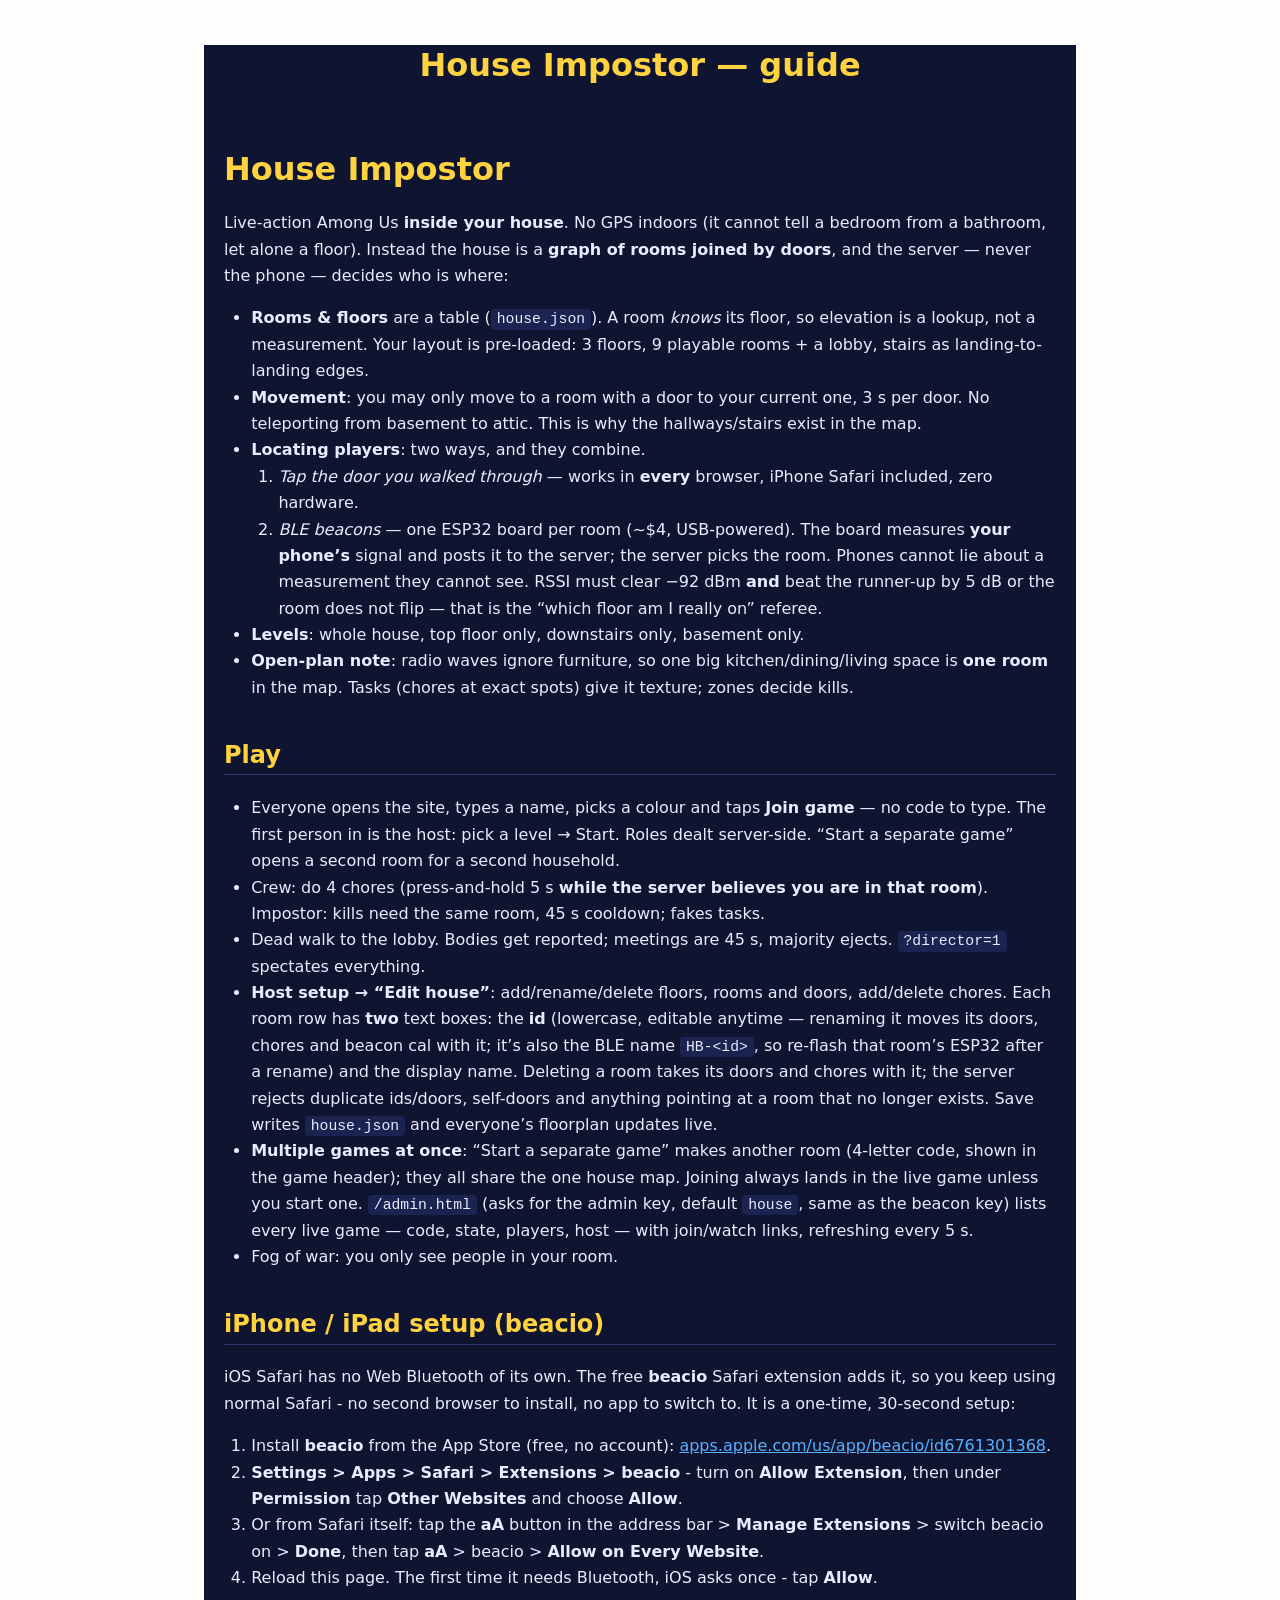
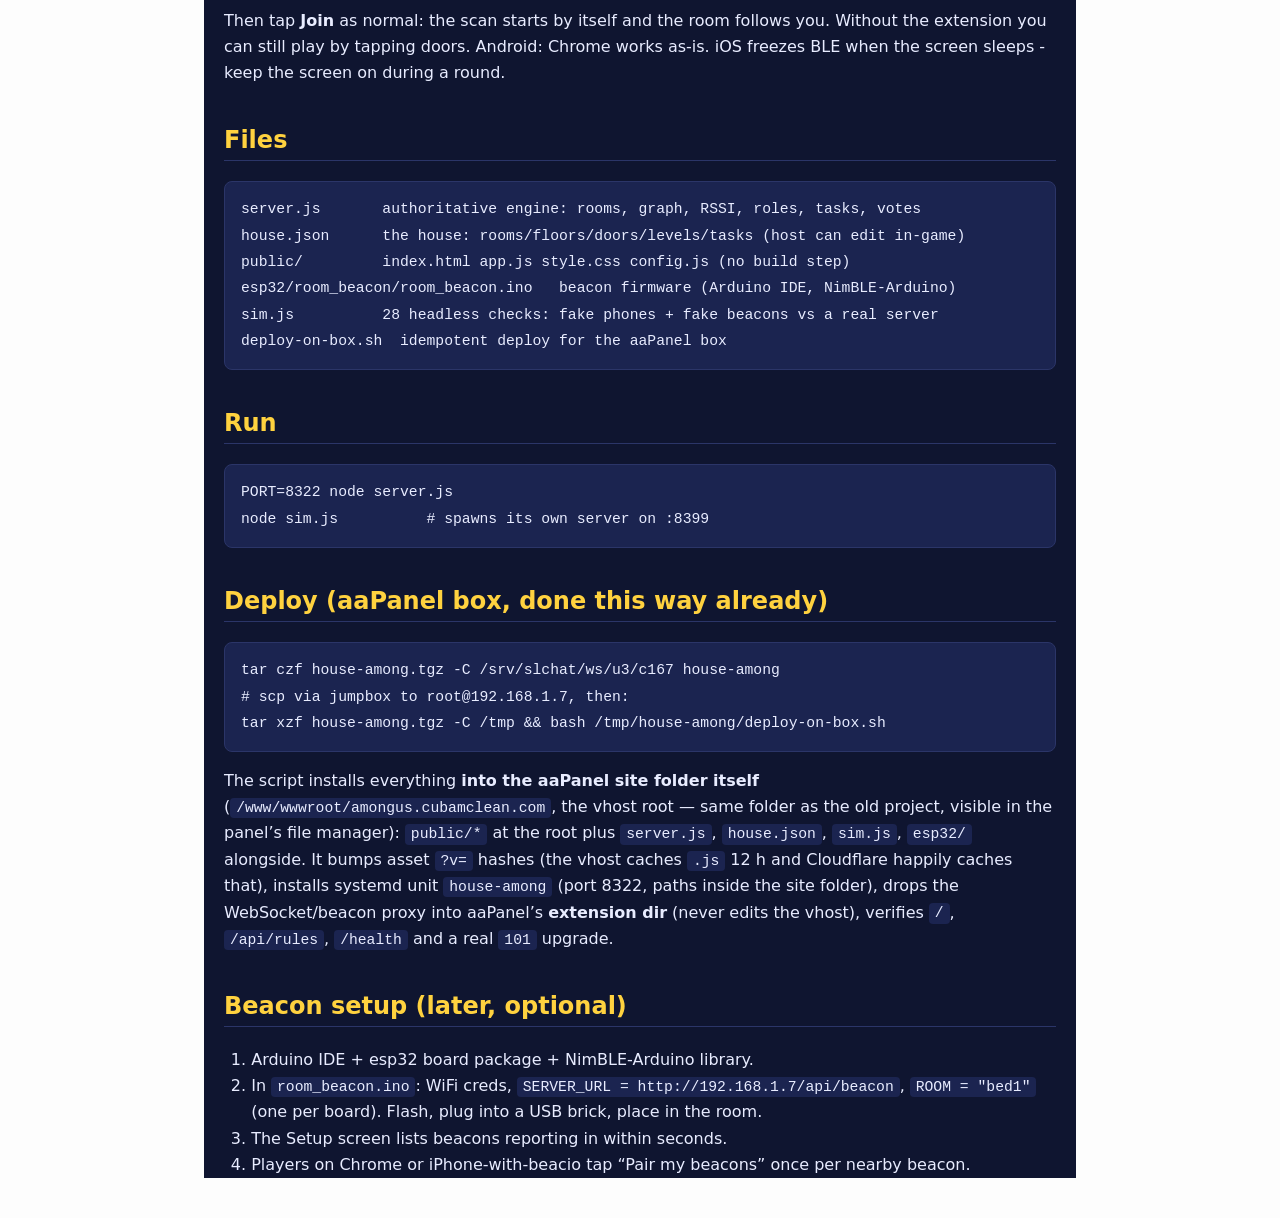
<file: guide.html>
<!DOCTYPE html>
<html xmlns="http://www.w3.org/1999/xhtml" lang="en" xml:lang="en">
<head>
  <meta charset="utf-8" />
  <meta name="generator" content="pandoc" />
  <meta name="viewport" content="width=device-width, initial-scale=1.0, user-scalable=yes" />
  <title>House Impostor — guide</title>
  <style>
    html {
      color: #1a1a1a;
      background-color: #fdfdfd;
    }
    body {
      margin: 0 auto;
      max-width: 36em;
      padding-left: 50px;
      padding-right: 50px;
      padding-top: 50px;
      padding-bottom: 50px;
      hyphens: auto;
      overflow-wrap: break-word;
      text-rendering: optimizeLegibility;
      font-kerning: normal;
    }
    @media (max-width: 600px) {
      body {
        font-size: 0.9em;
        padding: 12px;
      }
      h1 {
        font-size: 1.8em;
      }
    }
    @media print {
      html {
        background-color: white;
      }
      body {
        background-color: transparent;
        color: black;
        font-size: 12pt;
      }
      p, h2, h3 {
        orphans: 3;
        widows: 3;
      }
      h2, h3, h4 {
        page-break-after: avoid;
      }
    }
    p {
      margin: 1em 0;
    }
    a {
      color: #1a1a1a;
    }
    a:visited {
      color: #1a1a1a;
    }
    img {
      max-width: 100%;
    }
    svg {
      height: auto;
      max-width: 100%;
    }
    h1, h2, h3, h4, h5, h6 {
      margin-top: 1.4em;
    }
    h5, h6 {
      font-size: 1em;
      font-style: italic;
    }
    h6 {
      font-weight: normal;
    }
    ol, ul {
      padding-left: 1.7em;
      margin-top: 1em;
    }
    li > ol, li > ul {
      margin-top: 0;
    }
    blockquote {
      margin: 1em 0 1em 1.7em;
      padding-left: 1em;
      border-left: 2px solid #e6e6e6;
      color: #606060;
    }
    code {
      font-family: Menlo, Monaco, Consolas, 'Lucida Console', monospace;
      font-size: 85%;
      margin: 0;
      hyphens: manual;
    }
    pre {
      margin: 1em 0;
      overflow: auto;
    }
    pre code {
      padding: 0;
      overflow: visible;
      overflow-wrap: normal;
    }
    .sourceCode {
     background-color: transparent;
     overflow: visible;
    }
    hr {
      background-color: #1a1a1a;
      border: none;
      height: 1px;
      margin: 1em 0;
    }
    table {
      margin: 1em 0;
      border-collapse: collapse;
      width: 100%;
      overflow-x: auto;
      display: block;
      font-variant-numeric: lining-nums tabular-nums;
    }
    table caption {
      margin-bottom: 0.75em;
    }
    tbody {
      margin-top: 0.5em;
      border-top: 1px solid #1a1a1a;
      border-bottom: 1px solid #1a1a1a;
    }
    th {
      border-top: 1px solid #1a1a1a;
      padding: 0.25em 0.5em 0.25em 0.5em;
    }
    td {
      padding: 0.125em 0.5em 0.25em 0.5em;
    }
    header {
      margin-bottom: 4em;
      text-align: center;
    }
    #TOC li {
      list-style: none;
    }
    #TOC ul {
      padding-left: 1.3em;
    }
    #TOC > ul {
      padding-left: 0;
    }
    #TOC a:not(:hover) {
      text-decoration: none;
    }
    code{white-space: pre-wrap;}
    span.smallcaps{font-variant: small-caps;}
    div.columns{display: flex; gap: min(4vw, 1.5em);}
    div.column{flex: auto; overflow-x: auto;}
    div.hanging-indent{margin-left: 1.5em; text-indent: -1.5em;}
    /* The extra [class] is a hack that increases specificity enough to
       override a similar rule in reveal.js */
    ul.task-list[class]{list-style: none;}
    ul.task-list li input[type="checkbox"] {
      font-size: inherit;
      width: 0.8em;
      margin: 0 0.8em 0.2em -1.6em;
      vertical-align: middle;
    }
    .display.math{display: block; text-align: center; margin: 0.5rem auto;}
  </style>
  <style>
  body{max-width:52rem;margin:2.5rem auto;padding:0 1.25rem;background:#0f1530;color:#e8ecff;
  font:16px/1.65 system-ui,sans-serif}
  h1,h2,h3{color:#ffd23f;line-height:1.25}
  h2{margin-top:2.4rem;border-bottom:1px solid #2b3568;padding-bottom:.3rem}
  a{color:#5ab0ff}
  code{background:#1b2450;padding:.15em .4em;border-radius:4px;font-size:.92em}
  pre{background:#1b2450;padding:.9rem 1rem;border-radius:8px;overflow:auto;border:1px solid #2b3568}
  pre code{background:none;padding:0}
  table{border-collapse:collapse;width:100%;margin:1rem 0}
  th,td{border:1px solid #2b3568;padding:.45rem .6rem;text-align:left;vertical-align:top}
  th{background:#1b2450;color:#ffd23f}
  blockquote{border-left:3px solid #ffd23f;margin:1rem 0;padding:.2rem 1rem;color:#c7cff5}
  hr{border:0;border-top:1px solid #2b3568;margin:2rem 0}
  </style>
</head>
<body>
<header id="title-block-header">
<h1 class="title">House Impostor — guide</h1>
</header>
<h1 id="house-impostor">House Impostor</h1>
<p>Live-action Among Us <strong>inside your house</strong>. No GPS
indoors (it cannot tell a bedroom from a bathroom, let alone a floor).
Instead the house is a <strong>graph of rooms joined by doors</strong>,
and the server — never the phone — decides who is where:</p>
<ul>
<li><strong>Rooms &amp; floors</strong> are a table
(<code>house.json</code>). A room <em>knows</em> its floor, so elevation
is a lookup, not a measurement. Your layout is pre-loaded: 3 floors, 9
playable rooms + a lobby, stairs as landing-to-landing edges.</li>
<li><strong>Movement</strong>: you may only move to a room with a door
to your current one, 3 s per door. No teleporting from basement to
attic. This is why the hallways/stairs exist in the map.</li>
<li><strong>Locating players</strong>: two ways, and they combine.
<ol type="1">
<li><em>Tap the door you walked through</em> — works in
<strong>every</strong> browser, iPhone Safari included, zero
hardware.</li>
<li><em>BLE beacons</em> — one ESP32 board per room (~$4, USB-powered).
The board measures <strong>your phone’s</strong> signal and posts it to
the server; the server picks the room. Phones cannot lie about a
measurement they cannot see. RSSI must clear −92 dBm
<strong>and</strong> beat the runner-up by 5 dB or the room does not
flip — that is the “which floor am I really on” referee.</li>
</ol></li>
<li><strong>Levels</strong>: whole house, top floor only, downstairs
only, basement only.</li>
<li><strong>Open-plan note</strong>: radio waves ignore furniture, so
one big kitchen/dining/living space is <strong>one room</strong> in the
map. Tasks (chores at exact spots) give it texture; zones decide
kills.</li>
</ul>
<h2 id="play">Play</h2>
<ul>
<li>Everyone opens the site, types a name, picks a colour and taps
<strong>Join game</strong> — no code to type. The first person in is the
host: pick a level → Start. Roles dealt server-side. “Start a separate
game” opens a second room for a second household.</li>
<li>Crew: do 4 chores (press-and-hold 5 s <strong>while the server
believes you are in that room</strong>). Impostor: kills need the same
room, 45 s cooldown; fakes tasks.</li>
<li>Dead walk to the lobby. Bodies get reported; meetings are 45 s,
majority ejects. <code>?director=1</code> spectates everything.</li>
<li><strong>Host setup → “Edit house”</strong>: add/rename/delete
floors, rooms and doors, add/delete chores. Each room row has
<strong>two</strong> text boxes: the <strong>id</strong> (lowercase,
editable anytime — renaming it moves its doors, chores and beacon cal
with it; it’s also the BLE name <code>HB-&lt;id&gt;</code>, so re-flash
that room’s ESP32 after a rename) and the display name. Deleting a room
takes its doors and chores with it; the server rejects duplicate
ids/doors, self-doors and anything pointing at a room that no longer
exists. Save writes <code>house.json</code> and everyone’s floorplan
updates live.</li>
<li><strong>Multiple games at once</strong>: “Start a separate game”
makes another room (4-letter code, shown in the game header); they all
share the one house map. Joining always lands in the live game unless
you start one.
<code>/admin.html</code> (asks for the admin key, default
<code>house</code>, same as the beacon key) lists every live game —
code, state, players, host — with join/watch links, refreshing every 5
s.</li>
<li>Fog of war: you only see people in your room.</li>
</ul>
<h2 id="iphone-caveat-stated-plainly">iPhone / iPad setup (beacio)</h2>
<p>iOS Safari has no Web Bluetooth of its own. The free <strong>beacio</strong>
Safari extension adds it, so you keep using normal Safari - no second browser
to install, no app to switch to. It is a one-time, 30-second setup:</p>
<ol type="1">
<li>Install <strong>beacio</strong> from the App Store (free, no account):
<a href="https://apps.apple.com/us/app/beacio/id6761301368">apps.apple.com/us/app/beacio/id6761301368</a>.</li>
<li><strong>Settings &gt; Apps &gt; Safari &gt; Extensions &gt; beacio</strong> -
turn on <strong>Allow Extension</strong>, then under <strong>Permission</strong>
tap <strong>Other Websites</strong> and choose <strong>Allow</strong>.</li>
<li>Or from Safari itself: tap the <strong>aA</strong> button in the address
bar &gt; <strong>Manage Extensions</strong> &gt; switch beacio on &gt;
<strong>Done</strong>, then tap <strong>aA</strong> &gt; beacio &gt;
<strong>Allow on Every Website</strong>.</li>
<li>Reload this page. The first time it needs Bluetooth, iOS asks once -
tap <strong>Allow</strong>.</li>
</ol>
<p>Then tap <strong>Join</strong> as normal: the scan starts by itself and the
room follows you. Without the extension you can still play by tapping doors.
Android: Chrome works as-is. iOS freezes BLE when the screen sleeps - keep the
screen on during a round.</p>
<h2 id="files">Files</h2>
<pre><code>server.js       authoritative engine: rooms, graph, RSSI, roles, tasks, votes
house.json      the house: rooms/floors/doors/levels/tasks (host can edit in-game)
public/         index.html app.js style.css config.js (no build step)
esp32/room_beacon/room_beacon.ino   beacon firmware (Arduino IDE, NimBLE-Arduino)
sim.js          28 headless checks: fake phones + fake beacons vs a real server
deploy-on-box.sh  idempotent deploy for the aaPanel box</code></pre>
<h2 id="run">Run</h2>
<pre><code>PORT=8322 node server.js
node sim.js          # spawns its own server on :8399</code></pre>
<h2 id="deploy-aapanel-box-done-this-way-already">Deploy (aaPanel box,
done this way already)</h2>
<pre><code>tar czf house-among.tgz -C /srv/slchat/ws/u3/c167 house-among
# scp via jumpbox to root@192.168.1.7, then:
tar xzf house-among.tgz -C /tmp &amp;&amp; bash /tmp/house-among/deploy-on-box.sh</code></pre>
<p>The script installs everything <strong>into the aaPanel site folder
itself</strong> (<code>/www/wwwroot/amongus.cubamclean.com</code>, the
vhost root — same folder as the old project, visible in the panel’s file
manager): <code>public/*</code> at the root plus <code>server.js</code>,
<code>house.json</code>, <code>sim.js</code>, <code>esp32/</code>
alongside. It bumps asset <code>?v=</code> hashes (the vhost caches
<code>.js</code> 12 h and Cloudflare happily caches that), installs
systemd unit <code>house-among</code> (port 8322, paths inside the site
folder), drops the WebSocket/beacon proxy into aaPanel’s
<strong>extension dir</strong> (never edits the vhost), verifies
<code>/</code>, <code>/api/rules</code>, <code>/health</code> and a real
<code>101</code> upgrade.</p>
<h2 id="beacon-setup-later-optional">Beacon setup (later, optional)</h2>
<ol type="1">
<li>Arduino IDE + esp32 board package + NimBLE-Arduino library.</li>
<li>In <code>room_beacon.ino</code>: WiFi creds,
<code>SERVER_URL = http://192.168.1.7/api/beacon</code>,
<code>ROOM = "bed1"</code> (one per board). Flash, plug into a USB
brick, place in the room.</li>
<li>The Setup screen lists beacons reporting in within seconds.</li>
<li>Players on Chrome or iPhone-with-beacio tap “Pair my beacons” once per nearby
beacon.</li>
</ol>
</body>
</html>
</file>
